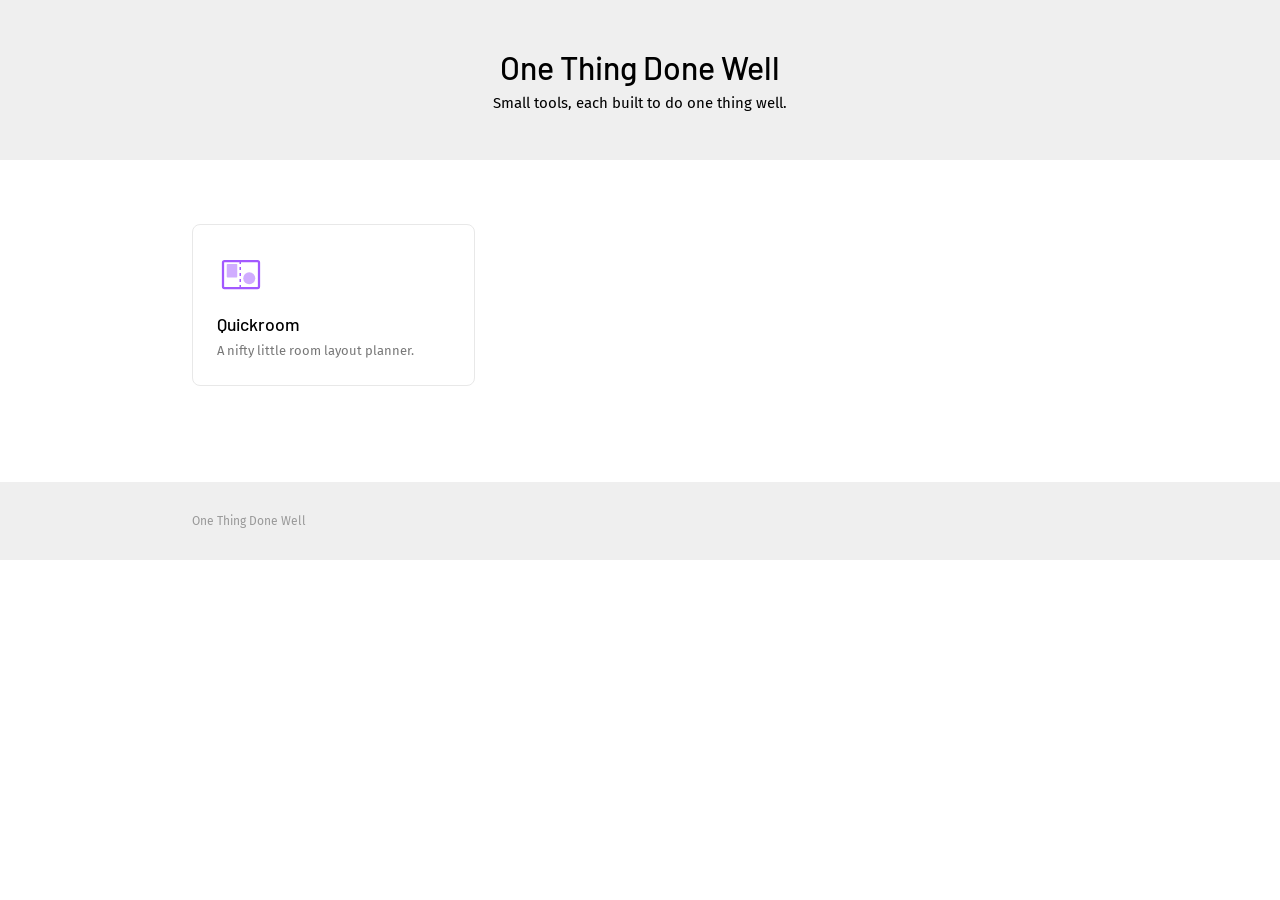
<file: index.html>
<!DOCTYPE html>
<html lang="en">
<head>
  <meta charset="UTF-8">
  <meta name="viewport" content="width=device-width, initial-scale=1.0">
  <title>One Thing Done Well</title>
  <link rel="preconnect" href="https://fonts.googleapis.com">
  <link rel="preconnect" href="https://fonts.gstatic.com" crossorigin>
  <link href="https://fonts.googleapis.com/css2?family=Barlow:wght@300;500&family=Fira+Sans:wght@400&display=swap" rel="stylesheet">
  <style>
    * {
      box-sizing: border-box;
      margin: 0;
      padding: 0;
    }

    html, body {
      height: 100%;
    }

    body {
      background: #fff;
      color: #000;
      font-size: 15px;
      font-family: 'Fira Sans', sans-serif;
      font-weight: 400;
    }

    h1 {
      font-family: "Barlow", sans-serif;
      font-optical-sizing: auto;
      font-weight: 500;
      color: #000;
    }

    h2, h3 {
      font-family: "Barlow", sans-serif;
      font-optical-sizing: auto;
      font-weight: 300;
      color: #000;
      transition: color 0.5s ease;
    }

    h5, h6 {
      font-family: "Barlow", sans-serif;
      font-optical-sizing: auto;
      font-weight: 500;
      color: #000;
      text-transform: uppercase;
      transition: color 0.5s ease;
    }

    a {
      color: #000;
      transition: background-color 0.5s, color 0.5s ease;
      text-decoration: none;
    }

    a:hover {
      color: #A259FF;
    }

    .container {
      max-width: 960px;
      margin: 0 auto;
      padding: 0 2rem;
    }

    header {
      text-align: center;
      margin-bottom: 4rem;
      padding: 3rem 2rem;
      background-color: #EFEFEF;
    }

    header h1 {
      font-size: 2rem;
      margin-bottom: 0.5rem;
    }

    header p {
      color: #000;
    }

    /* Tool grid */
    .tools-grid {
      display: grid;
      grid-template-columns: repeat(auto-fill, minmax(220px, 1fr));
      gap: 1.5rem;
      padding-bottom: 6rem;
    }

    .tool-card {
      display: flex;
      flex-direction: column;
      border: 1px solid #E8E8E8;
      border-radius: 8px;
      padding: 1.5rem;
      transition: border-color 0.3s ease, box-shadow 0.3s ease;
    }

    .tool-card:hover {
      border-color: #A259FF;
      box-shadow: 0 4px 16px rgba(162, 89, 255, 0.08);
    }

    .tool-card:hover h2 {
      color: #A259FF;
    }

    .tool-icon {
      width: 48px;
      height: 48px;
      margin-bottom: 1rem;
    }

    .tool-card h2 {
      font-size: 1.1rem;
      font-weight: 500;
      margin-bottom: 0.4rem;
      transition: color 0.3s ease;
    }

    .tool-card p {
      font-size: 13px;
      color: #777;
      line-height: 1.5;
    }

    footer {
      text-align: left;
      padding: 2rem;
      color: #999;
      font-size: 12px;
      background-color: #EFEFEF;
    }

    footer .container {
      padding: 0 2rem;
    }
  </style>
</head>
<body>
  <header>
    <h1>One Thing Done Well</h1>
    <p>Small tools, each built to do one thing well.</p>
  </header>

  <div class="container">
    <div class="tools-grid">
      <a href="quickroom/" class="tool-card">
        <img class="tool-icon" src="quickroom/icon.svg" alt="Quickroom icon">
        <h2>Quickroom</h2>
        <p>A nifty little room layout planner.</p>
      </a>
    </div>
  </div>

  <footer>
    <div class="container">
      One Thing Done Well
    </div>
  </footer>
</body>
</html>
</file>
